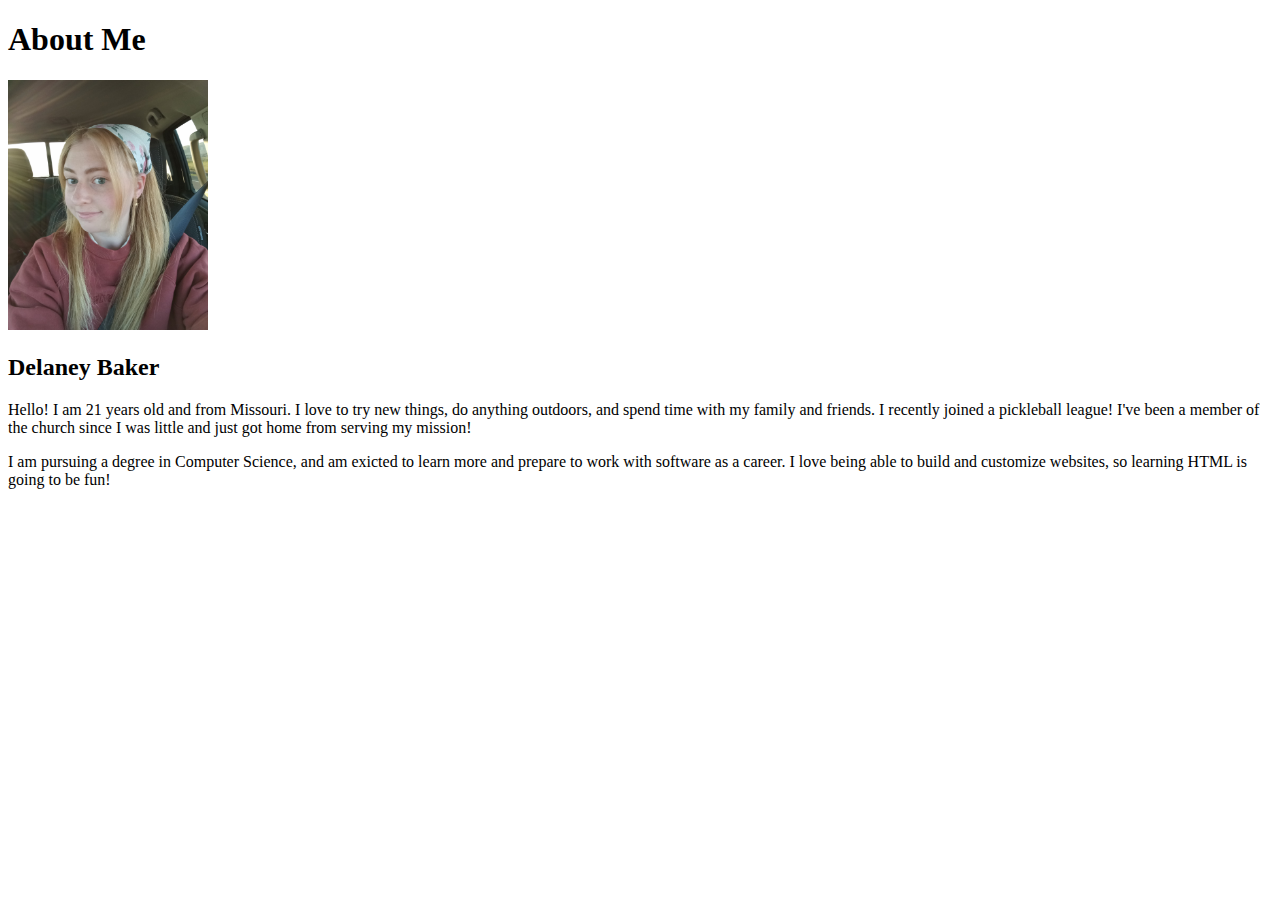
<file: aboutme/index.html>
<!DOCTYPE html>
<html lang="en">
<head>
    <meta charset="UTF-8">
    <meta http-equiv="X-UA-Compatible" content="IE=edge">
    <meta name="viewport" content="width=device-width, initial-scale=1.0">
    <title>All About Me</title>
</head>
<body>
    <h1>About Me</h1>
    <img alt="pic of me"  src="images/delaney_picforwebpage.jpg" width="200" 
    height="250">
    <h2>Delaney Baker</h2>
    <p>Hello! I am 21 years old and from Missouri. I love to try new things, do anything outdoors, and spend time with my family and friends. I recently joined a pickleball league! I've been a member of the church since I was little and just got home from serving my mission!</p>
    <p>I am pursuing a degree in Computer Science, and am exicted to learn more and prepare to work with software as a career. I love being able to build and customize websites, so learning HTML is going to be fun! </p>

</body>
</html>
</file>
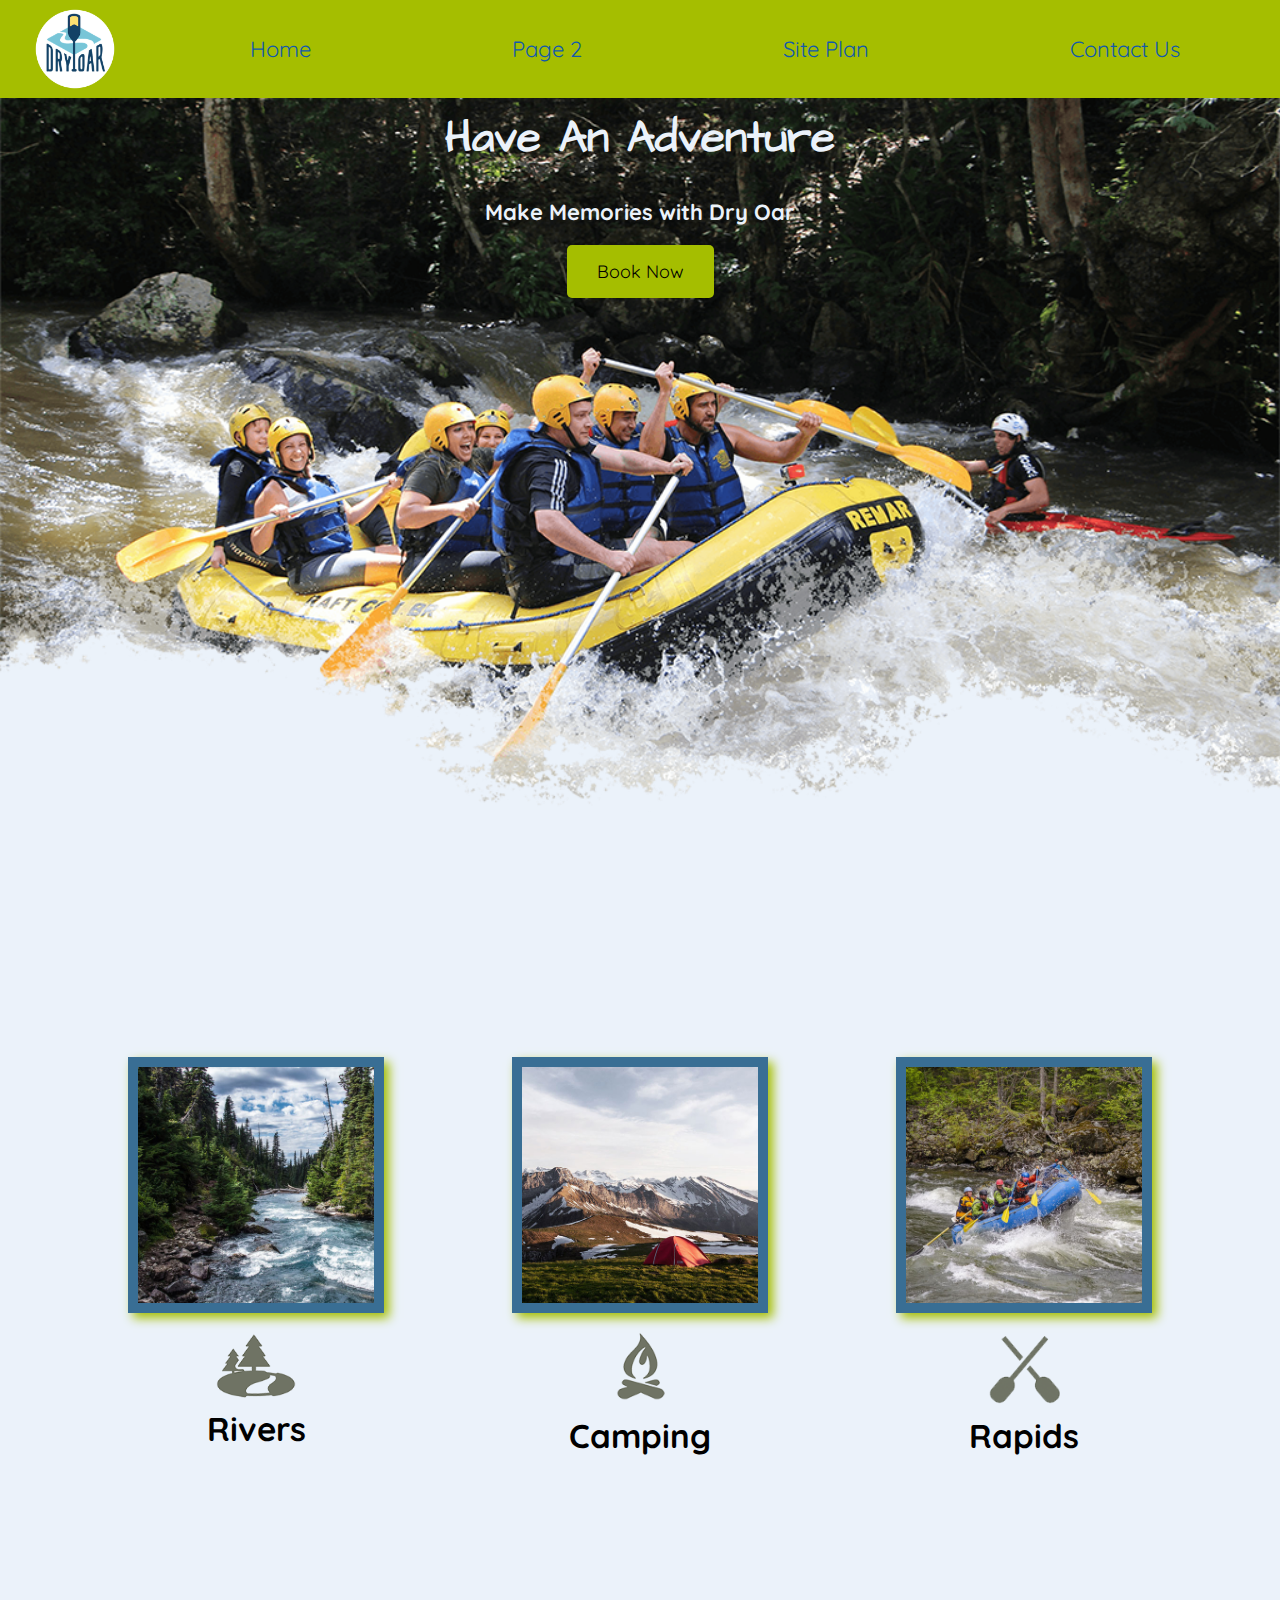
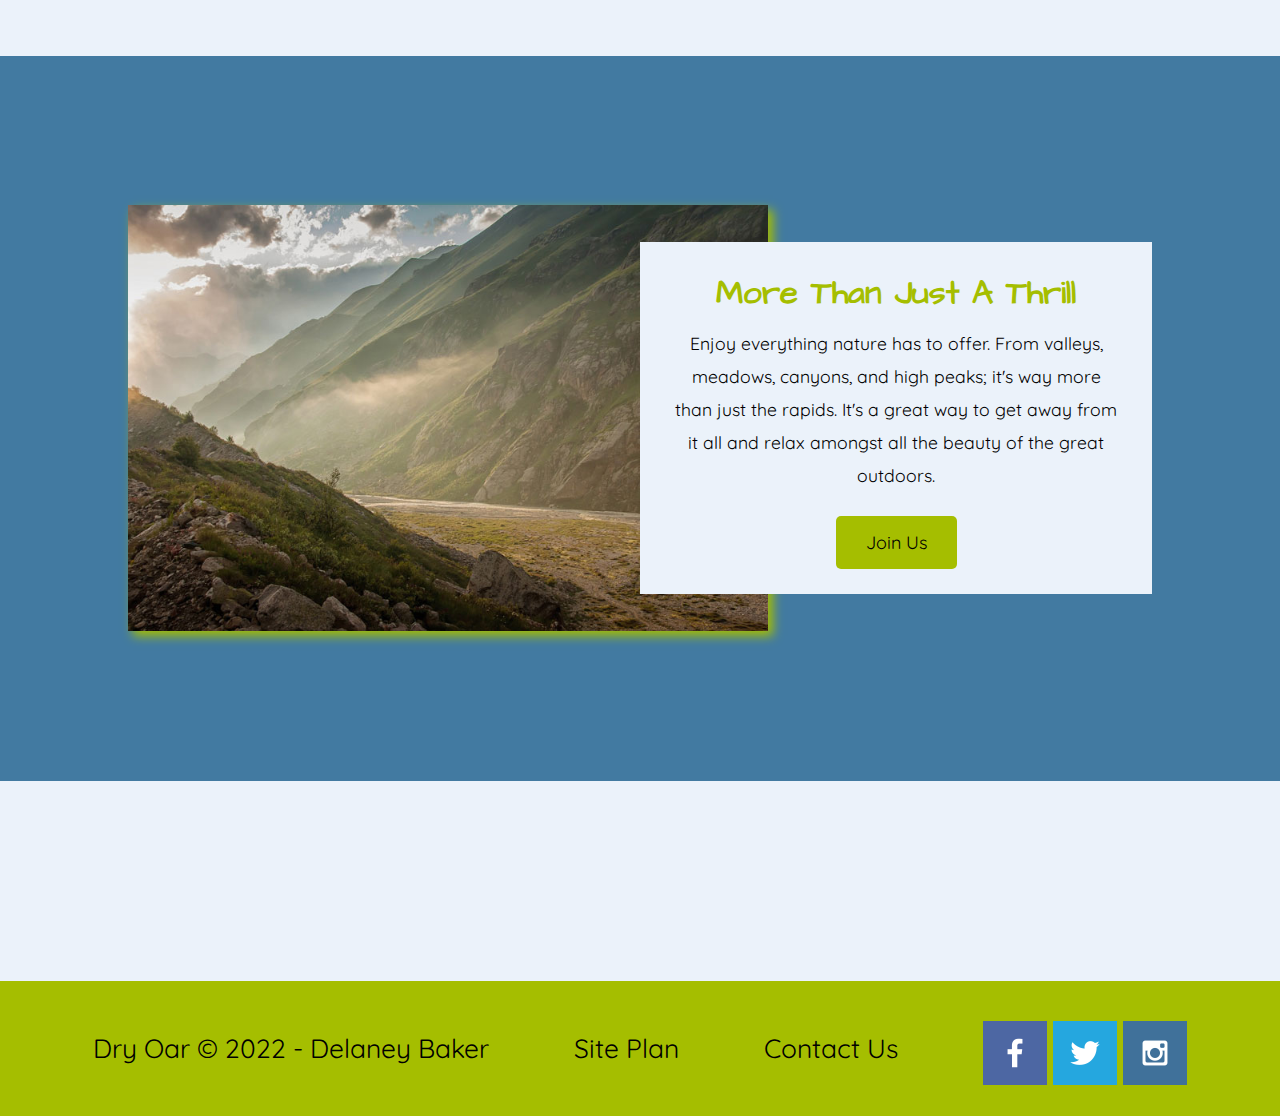
<file: wwr/index.html>
<!DOCTYPE html>
<html lang="en">
<head>
    <link rel="stylesheet" href="styles/styles.css">
    <meta charset="UTF-8">
    <meta http-equiv="X-UA-Compatible" content="IE=edge">
    <meta name="viewport" content="width=device-width, initial-scale=1.0">
    <title>Document</title>
    
</head>
<body>
    <div id="content">
<header>
    <a  id ="logo_link" href="index.html">
        <img class ="logo" src="images/logo.png" alt="Dry Oar Logo">
    </a>
    <nav>
        <a href="index.html">Home</a>
        <a href="#">Page 2</a>
        <a href="site-plan-rafting.html">Site Plan</a>
        <a href="contactus.html">Contact Us</a>
    </nav>
</header>
    <div id ="hero">
        <div id="hero-box">
            <img id="hero-img" src="images/hero.png" alt="People enjoying rafting">
        </div>
        <section id="hero-msg">
            <h1 class="home-title">Have An Adventure</h1>
            <h4>Make Memories with Dry Oar</h4>
            <div class = "button-box">
                <a class="book" href="rates.html">Book Now</a>
            </div>
        </section>
    </div>
<main class="home-grid">
    <section class ="rivers-card">
        <img class="card-img" src="images/rivers.jpeg" alt="River in Forest">
        <img class="icon" src="images/river_icon.png" alt="river icon">
        <h2>Rivers</h2>
    </section>
    <section class = "camping-card">
        <img class="card-img" src="images/camping.jpeg" alt="tent in mountains">
        <img class="icon" src="images/fire_icon.png" alt="fire icon">
        <h2>Camping</h2>
    </section>
    <section class="rapids-card">
        <img class="card-img" src="images/rapids.jpeg" alt="rafting boat">
        <img class="icon" src="images/oars.png" alt="oars icon">
        <h2>Rapids</h2>
    </section>
    <div id="background"></div>
    <img class="mountains" src="images/mountains.jpeg" alt="Misty Mountains">
    <section class="msg">
        <h2>More Than Just A Thrill</h2>
        <p>Enjoy everything nature has to offer. From valleys, meadows, canyons, and high peaks; it's way more than just the rapids. It's a great way to get away from it all and relax amongst all the beauty of the great outdoors.</p>
        <a class="join" href="rivers.html">Join Us</a>
    </section>
</main>
<footer>
    <p>Dry Oar &copy; 2022 - Delaney Baker</p>
    <p>
        <a href="site-plan-rafting.html">Site Plan</a>
    </p>
    <p><a href="contactus.html">Contact Us</a></p>
    <div class="social">
        <a href="https://facebook.com" target="_blank">
            <img src="images/facebook.png" alt="facebook icon">
        </a>
        <a href="https://twitter.com" target="_blank">
            <img src="images/twitter.png" alt="twitter icon">
        </a>
        <a href="https://instagram.com" target="_blank">
            <img src="images/instagram.png" alt="instagram icon">
        </a>
    </div>
</footer>
    </div>
</body>
</html>
</file>
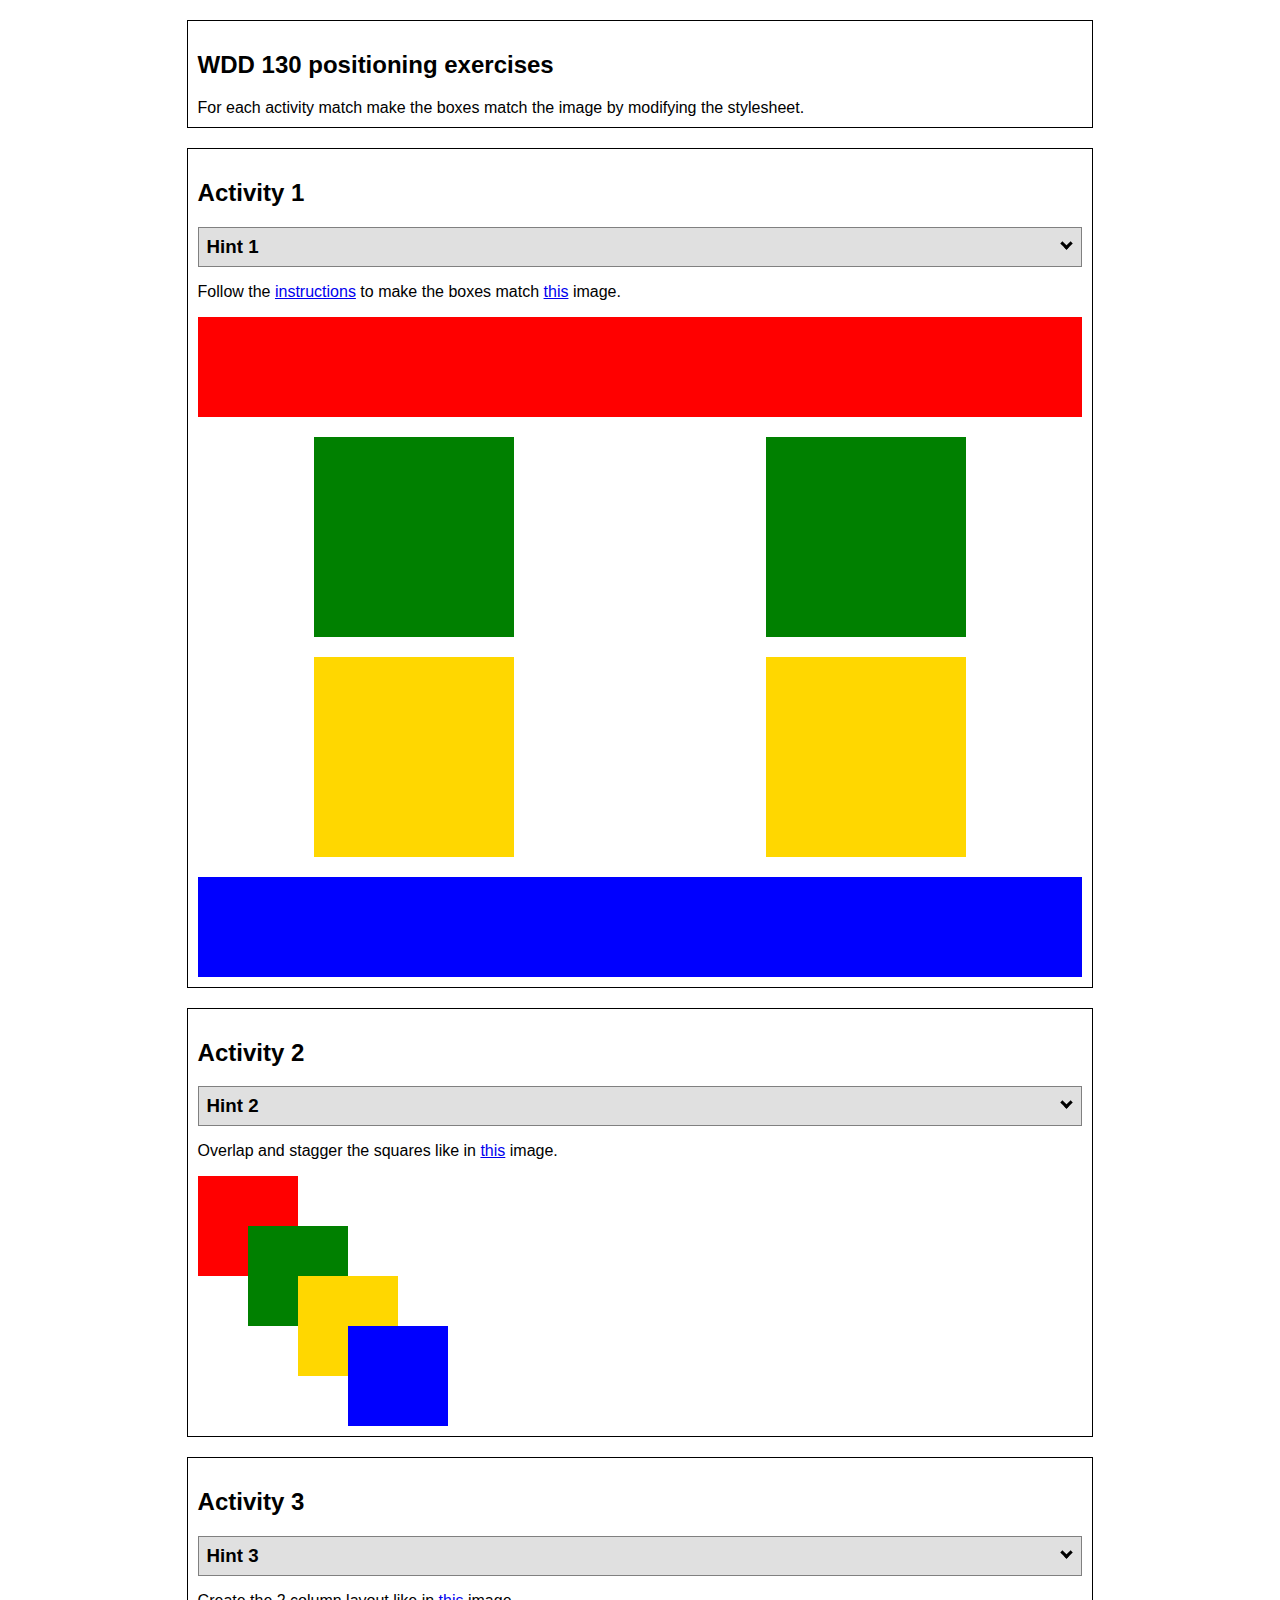
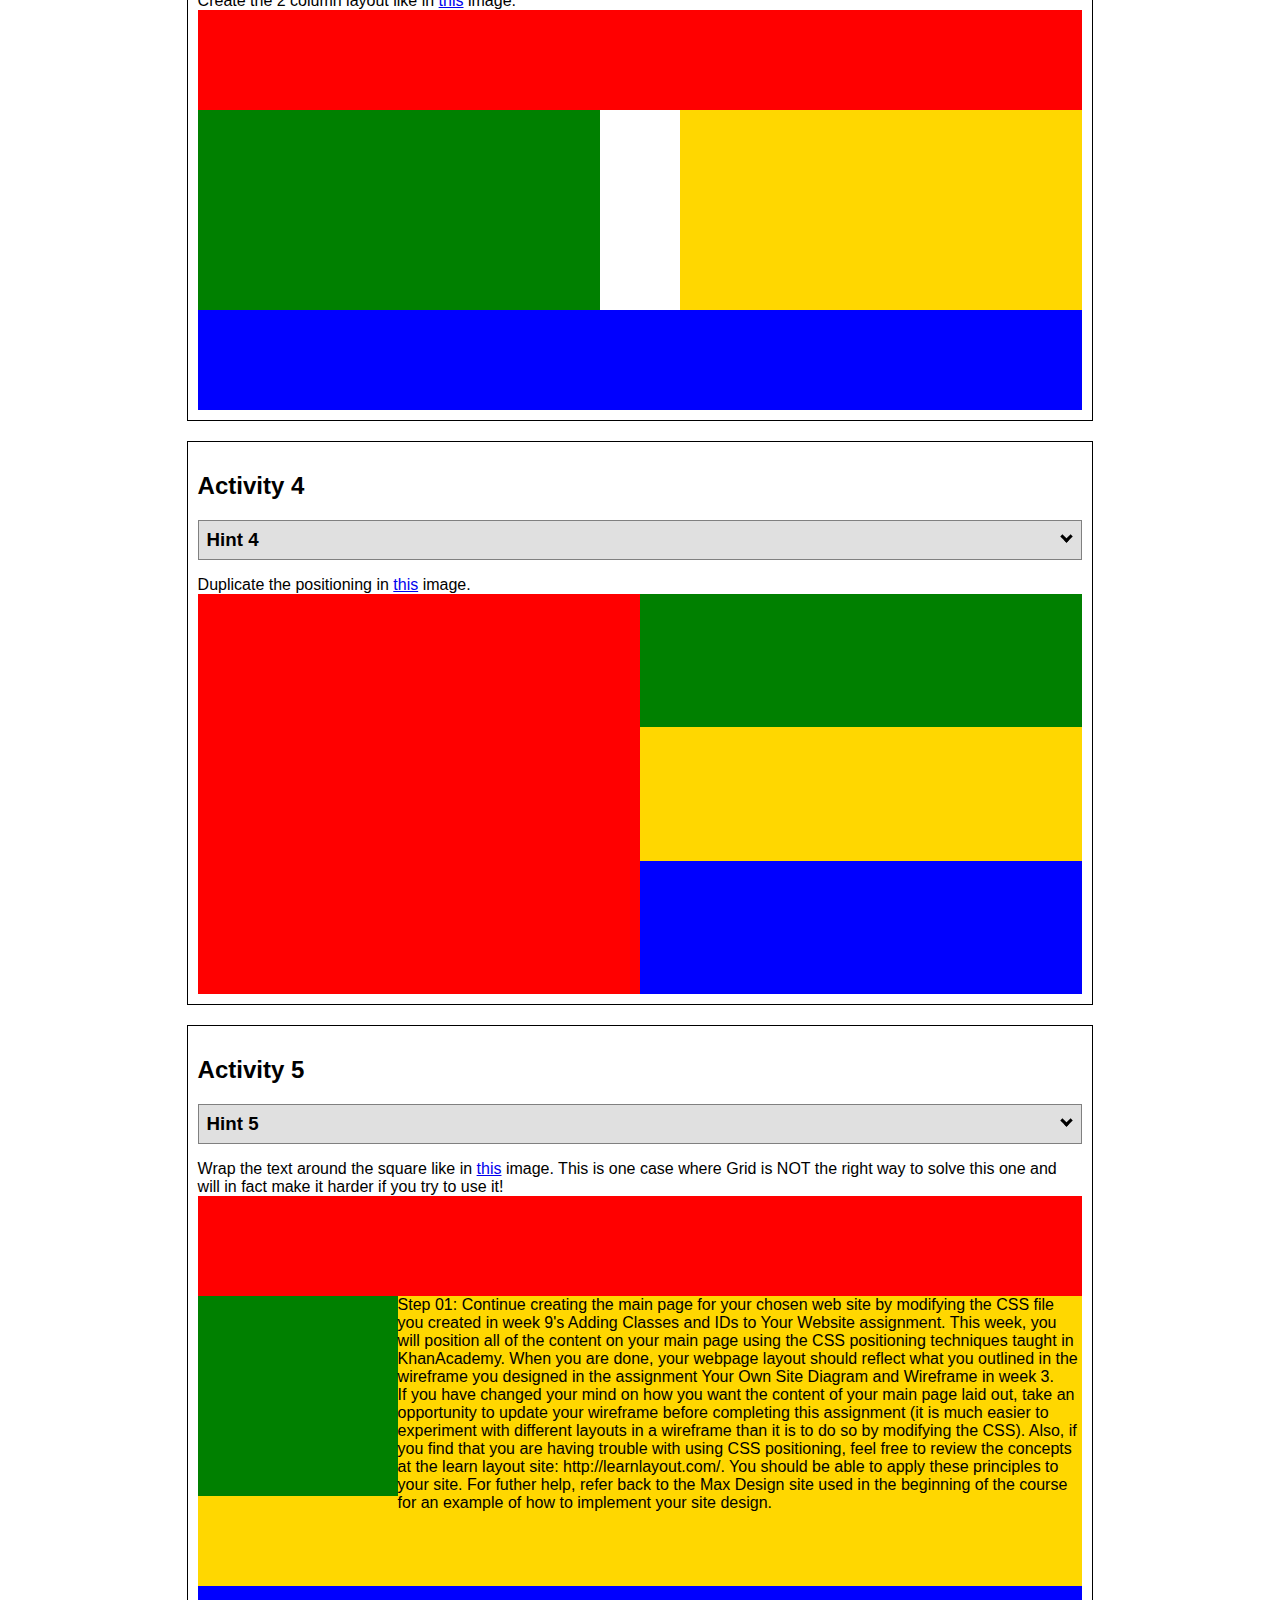
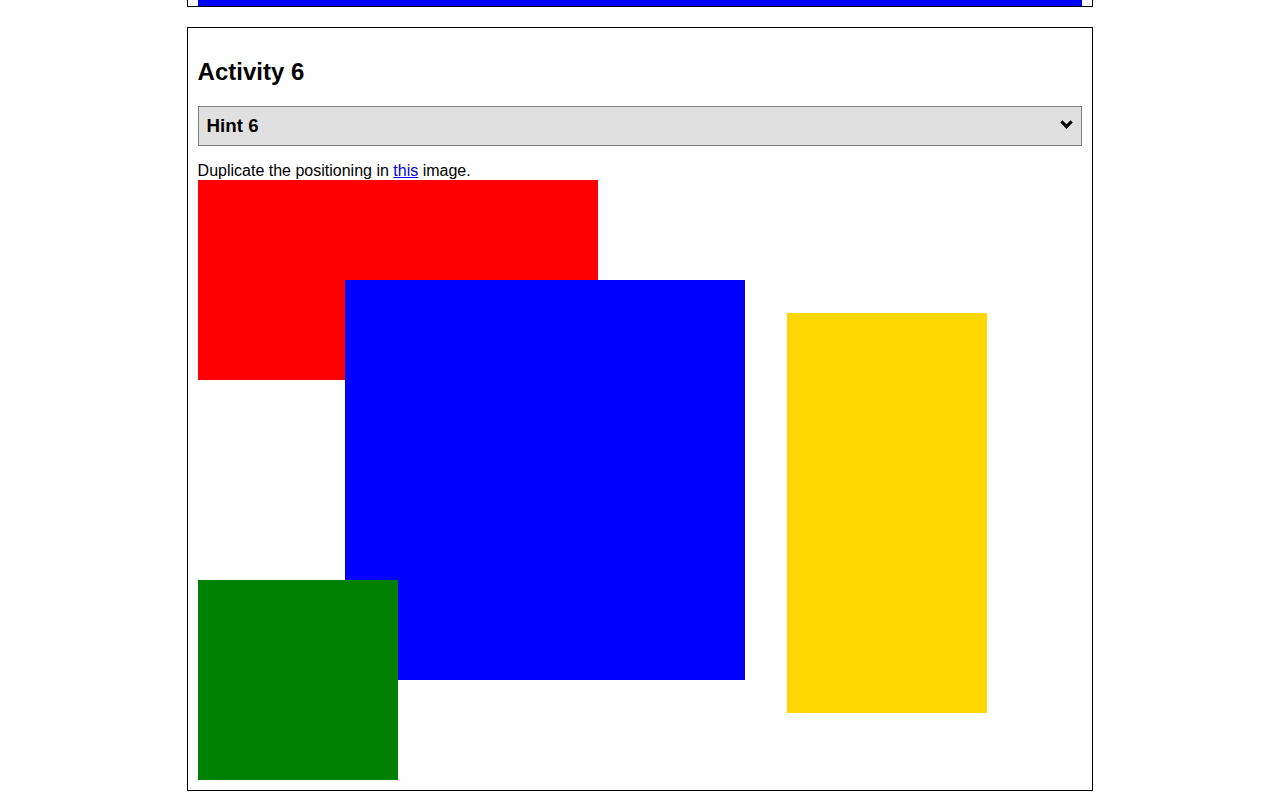
<file: positioning.html>
<!DOCTYPE html>
<html lang="en">
  <head>
    <!-- HTML - Name: positioning.html -->
    <title>Positioning Activity</title>
    <link rel="stylesheet" type="text/css" href="positionstyles.css" />
  </head>
  <body>
    <div class="activity">
      <h2>WDD 130 positioning exercises</h2>
      For each activity match make the boxes match the image by modifying the stylesheet.</div>
    <div class="activity">
      <h2>Activity 1</h2>
      <section class="hint"><input type="checkbox" ><i></i> <h3>Hint 1</h3><div><p>Check out the <a href="https://byui-wdd.github.io/wdd130/activities/w06-css-positioning.html" target="_blank">activity instructions</a> in Ilearn!</p></div></section>
      <p>Follow the <a href="https://byui-wdd.github.io/wdd130/activities/w06-css-positioning.html" target="_blank">instructions</a> to make the boxes match  <a href="https://byui-wdd.github.io/wdd130/images/example1.png" target="_blank">this</a> image.</p>
      <div class="content1" >
        <div class="red1" ></div>
        <div class="green1" ></div>
        <div class="green1" ></div>
        <div class="yellow1"></div>
        <div class="yellow1"></div>
        <div class="blue1"></div>
      </div>
    </div>
    <div class="activity">
      <h2>Activity 2</h2>
      <section class="hint"><input type="checkbox" > <h3>Hint 2</h3><i></i><div><p>Remember that the best way to shift elements around slightly on the page is with Margins.  You could also use Grid.  Either would work for this. If you choose margin, you can use a <em>negative</em> margin. (ie margin-top: -20px;)</p><h4>Properties used:</h4><ul><li>margin-top, margin-left</li><li>...or...</li><li>grid-template-columns: 50px 50px 50px 50px 50px </li></ul></div></section>
      <p>Overlap and stagger the squares like in <a href="https://byui-wdd.github.io/wdd130/images/example2.png" target="_blank">this</a> image.</p>
      <div class="content2" >
        <div class="red2" ></div>
        <div class="green2" ></div>
        <div class="yellow2"></div>
        <div class="blue2"></div>
      </div>
    </div>
    <div class="activity">
      <h2>Activity 3</h2>
      <section class="hint"><input type="checkbox" > <h3>Hint 3</h3><i></i><div><p>This one is going to be best solved with CSS Grid. Remember to make the boxes the right width first...then start moving them around. </p><h4>Properties used:</h4><ul><li>display:grid;</li><li>grid-template-columns:</li><li>grid-column-gap:</li>
        <li>grid-column:</li>  </ul></div></section>
      Create the 2 column layout like in <a href="https://byui-wdd.github.io/wdd130/images/example3.png" target="_blank">this</a>  image.
      <div class="content3" >
        <div class="red3" ></div>
        <div class="green3" ></div>
        <div class="yellow3"></div>
        <div class="blue3"></div>
      </div>
    </div>
    <div class="activity">
      <h2>Activity 4</h2>
      <section class="hint"><input type="checkbox" > <h3>Hint 4</h3><i></i><div><p>For the others we have been primarily concerned with width. For this one you will need to adjust height as well. </p><h4>Properties used:</h4><ul><li>display:grid;</li><li>grid-template-columns:</li><li>grid-row:</li></ul></div></section>
      Duplicate the positioning in <a href="https://byui-wdd.github.io/wdd130/images/example4.png" target="_blank">this</a> image. 
      <div class="content4" >
        <div class="red4" ></div>
        <div class="green4" ></div>
        <div class="yellow4"></div>
        <div class="blue4"></div>
      </div>
    </div>

    <div class="activity">
      <h2>Activity 5</h2>
      <section class="hint"><input type="checkbox" > <h3>Hint 5</h3><i></i><div><p>Grid is <strong>not</strong> the right way to do this.  In fact there is only one way to really do that...and that is with float. Remember that we float the thing we want the text to wrap around.  Also remember to start by making all the shapes the right size and shape.</p><h4>Properties used:</h4><ul><li>float: left;</li></ul></div></section>
      Wrap the text around the square like in <a href="https://byui-wdd.github.io/wdd130/images/example5.png" target="_blank">this</a> image. This is one case where Grid is NOT the right way to solve this one and will in fact make it harder if you try to use it!
      <div class="content5" >
        <div class="red5" ></div>
        <div class="green5" ></div>
        <div class="yellow5">Step 01: Continue creating the main page for your chosen web site by modifying the CSS file you created in week 9's Adding Classes and IDs to Your Website assignment. This week, you will position all of the content on your main page using the CSS positioning techniques taught in KhanAcademy. When you are done, your webpage layout should reflect what you outlined in the wireframe you designed in the assignment Your Own Site Diagram and Wireframe in week 3. <br />
          If you have changed your mind on how you want the content of your main page laid out, take an opportunity to update your wireframe before completing this assignment (it is much easier to experiment with different layouts in a wireframe than it is to do so by modifying the CSS). Also, if you find that you are having trouble with using CSS positioning, feel free to review the concepts at the learn layout site: http://learnlayout.com/. You should be able to apply these principles to your site. For futher help, refer back to the Max Design site used in the beginning of the course for an example of how to implement your site design.</div>
        <div class="blue5"></div>
      </div>
    </div>
    <div class="activity">
      <h2>Activity 6</h2>
      <section class="hint"><input type="checkbox" > <h3>Hint 6</h3><i></i><div><p>This one is all about visualizing the grid behind the layout. If you are having a hard time doing that first: all the sizes are even multiples of 100, and second here is another example with the lines drawn: <a href="https://byui-wdd.github.io/wdd130/images/example6-hint.png" target="_blank">example 6 with lines</a>. For this one you will find it easiest if you use px for the column width. You can also use <kbd>z-index</kbd> to control the element layering.    </p><h4>Properties used:</h4><ul><li>display:grid;</li><li>grid-template-columns:</li><li>grid-column:</li><li>grid-row:</li><li><a href="https://www.w3schools.com/cssref/pr_pos_z-index.asp" target="_blank">z-index:</a></li></ul></div></section>
      Duplicate the positioning in <a href="https://byui-wdd.github.io/wdd130/images/example6.png" target="_blank">this</a> image.
      <div class="content6" >
        <div class="red6" ></div>
        <div class="green6" ></div>
        <div class="yellow6"></div>
        <div class="blue6"></div>
      </div>
    </div>
  </body>
</html>
</file>
<file: wwr/styles/styles.css>
@import url('https://fonts.googleapis.com/css2?family=Architects+Daughter&family=Quicksand&family=Titan+One&display=swap');
#content{
    max-width: 1600px;
    margin: 0 auto;
}
nav a{
    text-align: center;
    color:#1159ac;
    text-decoration: none;
    padding: 35px;
}
#hero-msg h1, #hero-msg h4{
    text-align: center;
}
#hero-msg h4{
    color:#ebf2fa;
}
#hero-msg{
    grid-column: 2/3;
    grid-row: 1/2;
    margin-top: 100px;
}
.button-box{
    text-align: center;
}
main section{
    text-align: center;
}
main section img{
    box-sizing: border-box;
}
#background {
    height: 725px;
    grid-column: 1/11;
    grid-row: 4/9;
}
body{
    background-color:#ebf2fa;
    font-family: Quicksand, Helvetica, sans-serif;
    font-size: 22px;
    margin:0;
    padding: 0;
}
header{
    background-color: #a5be00;
    display:grid;
    grid-template-columns: 150px auto;
}
nav a:hover{
    background-color: #1159ac;
    color:white;
}
.book, .join{
    background-color: #a5be00;
    color: black;
    text-decoration: none;
    font-size: 18px;
    padding: 15px 30px;
    margin-top: 50px;
    border-radius: 5px;
}
.book:hover, .join:hover{
    background-color: #1159ac;
    color:#ebf2fa;
}
#background{
    background-color: #427aa1;
}
.msg{
    background-color: #ebf2fa;
    line-height: 1.5em;
    padding: 35px;
    grid-column: 6/10;
    grid-row: 6/7;
}
footer{
    background-color: #a5be00;
    padding: 25px 50px;
    margin-top: 200px;
    display: flex;
    justify-content: space-around;
    align-items: center;
}
footer h3{
    color:#427aa1;
}
footer a{
    color: black;
    text-decoration: none;
}
footer a:hover{
    color:#427aa1;
}
footer p{
    font-size: 1.2em;
}
footer p a:hover{
    text-decoration: underline;
}
.home-title{
    color: #ebf2fa;
    font-family: 'Architects Daughter', 'Bradley Hand', sans-serif;
    font-size: 2em;
    margin-top: 10px;
}
h4{
    color:#1159ac;
}
.msg h2{
    color:#a5be00;
    text-align: center;
    font-family: 'Architects Daughter', 'Bradley Hand', sans-serif;
}
.msg p{
    color:black;
    text-align: center;
    font-size: .8em;
    padding-bottom: 15px;
}
.logo{
    width: 80px;
}
.icon{
    width: 80px;
    padding-top: 10px;
}
#hero-img{
    width: 100%;
}
h2{
    margin:0;
}
#logo_link{
    padding-top: 5px;
    justify-self: center;
    align-self: center;
}
footer .social img{
    padding-top: 15px;
}
.rivers-card, .camping-card, .rapids-card{
    margin: 200px 0;
}
.rivers-card{
    grid-column: 2/4;
    grid-row:2/3;
}
.camping-card{
    grid-column:5/7;
    grid-row: 2/3;
}
.rapids-card{
    grid-column: 8/10;
    grid-row: 2/3;
}
.card-img{
    border: 10px solid #396E94;
    transition: transform .5s;
    box-shadow: 5px 5px 10px #a5be00;
}
.card-img:hover{
    opacity: .6;
    transform: scale(1.1);
}
.card-img, .mountains{
    width: 100%;
}
.mountains{
    width: 100%;
    grid-column: 2/7;
    grid-row: 5/8;
    box-shadow: 5px 5px 10px #a5be00;
}
nav {
    display: flex;
    justify-content: space-around;
}
#hero{
    display:grid;
    grid-template-columns: 1fr 3fr 1fr;
    margin-top: -100px;
}
#hero-box{
    grid-column: 1/4;
    grid-row: 1/3;
    z-index: -1;
}
.home-grid{
    display: grid;
    grid-template-columns: repeat(10, 1fr);
}
@media screen and (max-width: 900px) {
    #hero, .home-grid {
        display: block;
        height: auto;
    }
    nav, footer {
        flex-direction: column;
    }
    nav a {
        display: block;
        padding: 15px;
    }
    #hero {
        margin-top: 0;
    }
    #hero-msg {
        margin-top: 0;
    }
    #hero-msg h4 {
        display: none;
    }
    .home-title {
        font-size: 25px;
        color: #6f7364;
    }
    .rivers-card, .camping-card, .rapids-card { 
        margin: 50px auto;
        width: 60%;
    }
    #background {
        display: none;
    }
    .mountains, .msg {
        width: 80%;
        display: block;
        margin: 0 auto;
    }
    footer {
        margin-top: 25px;
    }
}
</file>
<file: positionstyles.css>
/* CSS - Name: "positionstyles.css" */
/* Activity 1 styles */
.content1 {
  /* This is the parent of the activity 1 boxes. */
  display: grid;
  grid-template-columns: 1fr 1fr;
  justify-items: center;
  grid-gap: 20px;
}
.red1 { 
  width: 100%; 
  height: 100px; 
  grid-column: 1/3;
  background-color: red; 

} 
.green1 {
  width: 200px; 
  height: 200px; 
  background-color: green; 

} 
.yellow1 {
  width: 200px; 
  height: 200px; 
  background-color: gold; 
} 
.blue1 {
  width: 100%; 
  height: 100px; 
  grid-column: 1/3;
  background-color: blue; 
} 
/* Activity 2 styles */ 
.content2 {
  /* This is the parent of the activity 2 boxes. */
}
.red2 {
  width: 100px; 
  height: 100px; 
  
  background-color: red; 
} 
.green2 { 
  width: 100px; 
  height: 100px; 
  margin-left: 50px;
  margin-top: -50px;
  background-color: green; 
} 
.yellow2 {
  width: 100px; 
  height: 100px; 
  margin-left: 100px;
  margin-top: -50px;
  background-color: gold; 
} 
.blue2 {
  width: 100px; 
  height: 100px; 
  margin-left: 150px;
  margin-top: -50px;
  background-color: blue; 
} 
/* Activity 3 styles */ 
.content3 {
  /* This is the parent of the activity 3 boxes. */
  display: grid;
}
.red3 {
  width: 100%; 
  height: 100px; 
  grid-column: 1/3;
  background-color: red; 
} 
.green3 {
  grid-column: 1/2; 
  height: 200px; 
  margin-right: 40px;
  background-color: green;
} 
.yellow3 {
  grid-column: 1/2; 
  grid-column-start: 3;
  height: 200px;  
  margin-left: 40px;
  background-color: gold; 
} 
.blue3 {
  width: 100%;
  height: 100px; 
  grid-column: 1/3;
  background-color: blue; 
} 
/* Activity 4 styles */ 
.content4 {
  /* This is the parent of the activity 4 boxes. */
  height: 400px;
  display:grid;
  grid-template-columns: 1fr 1fr;
}
.red4 {
  width: 100%; 
  height: 100%;
  grid-column-start: 1;
  grid-column-end: 2;
  grid-row: 1/4;
  /*grid-row-start: 1;
  grid-row-end: 4;*/
  background-color: red; 
} 
.green4 {
  width: 100%; 
  height: 100%; 
  grid-column: 2/3;
  grid-row:1/2;
  background-color: green; 
} 
.yellow4 {
  width: 100%; 
  height: 100%; 
  grid-column:2/3;
  grid-row:2/3;
  background-color: gold; 
} 
.blue4 {
  width: 100%; 
  height: 100%; 
  grid-column: 2/3;
  grid-row:3/4;
  background-color: blue; 
} 
/* Activity 5 styles */ 
.content5 {
  /* This is the parent of the activity 5 boxes. */
  height: 400px;
}
.red5 { 
  width: 100%; 
  height: 100px; 
  background-color: red; 
} 
.green5 { 
  width: 200px; 
  height: 200px; 
  float:left;
  background-color: green; 

} 
.yellow5 {
  width: 100%; 
  height: 290px; 
  background-color: gold; 

} 
.blue5 {
  width: 100%; 
  height: 100px; 
  background-color: blue; 
} 
/* Activity 6 styles */ 
.content6 {
  /* This is the parent of the activity 6 boxes. */
  display:grid;
  grid-template-columns:repeat(6, 1fr);
}
.red6 {
  width: 400px; 
  height: 200px; 
  grid-column:1/5;
  grid-row:1/3;
  position: absolute;
  z-index:1;
  background-color: red; 
} 
.green6 {
  width: 200px; 
  height: 200px; 
  grid-column: 1/3;
  grid-row: 5/7;
  z-index: 3;
  position: relative;
  background-color: green; 
} 
.yellow6 {
  width: 200px; 
  height: 400px; 
  grid-column: 5/7;
  grid-row:3/7;
  z-index:3;
  background-color: gold; 
} 
.blue6 {
  width: 400px; 
  height: 400px; 
  grid-column:2/6;
  grid-row:2/6;
  position: relative;
  margin-top:100px;
  background-color: blue; 
  z-index:2;
} 


/* Do not make any changes below here */
.activity {
  width: 70%; 
  margin: 20px auto; 
  font-family: Arial, sans-serif; 
  border: 1px solid black; 
  padding: 10px; 
  clear:both; 
  overflow: auto;
} 

.hint {
  border: 1px solid grey;
  background: #e0e0e0;
  padding: .5em;
  position: relative;
  margin: 1em 0;
}
.hint h3 {
  margin: 0;
}
.hint:hover {
  background: #d0d0d0;
}
.hint > div {
  display: none;
}

.hint input[type=checkbox] {
  position: absolute;
  width: 100%;
  height: 100%;
  opacity: 0;
  z-index: 1;
  cursor: pointer;
}

.hint input[type=checkbox]:checked ~ div {
  display: block;
}

.hint i {
  position: absolute;
  transform: translate(-6px, 0);
  margin-top: 16px;
  right: 10px;
  top: -3px;
}
.hint i:before, .hint i:after {
  content: "";
  position: absolute;
  background-color: black;
  width: 3px;
  height: 9px;
}
.hint i:before {
  transform: translate(2px, 0) rotate(45deg);
}
.hint i:after {
  transform: translate(-2px, 0) rotate(-45deg);
}

.hint input[type=checkbox]:checked ~ i:before {
  transform: translate(-2px, 0) rotate(45deg);
}
.hint input[type=checkbox]:checked ~ i:after {
  transform: translate(2px, 0) rotate(-45deg);
}
.hint a {
  position: relative;
  z-index: 1;
}
</file>
